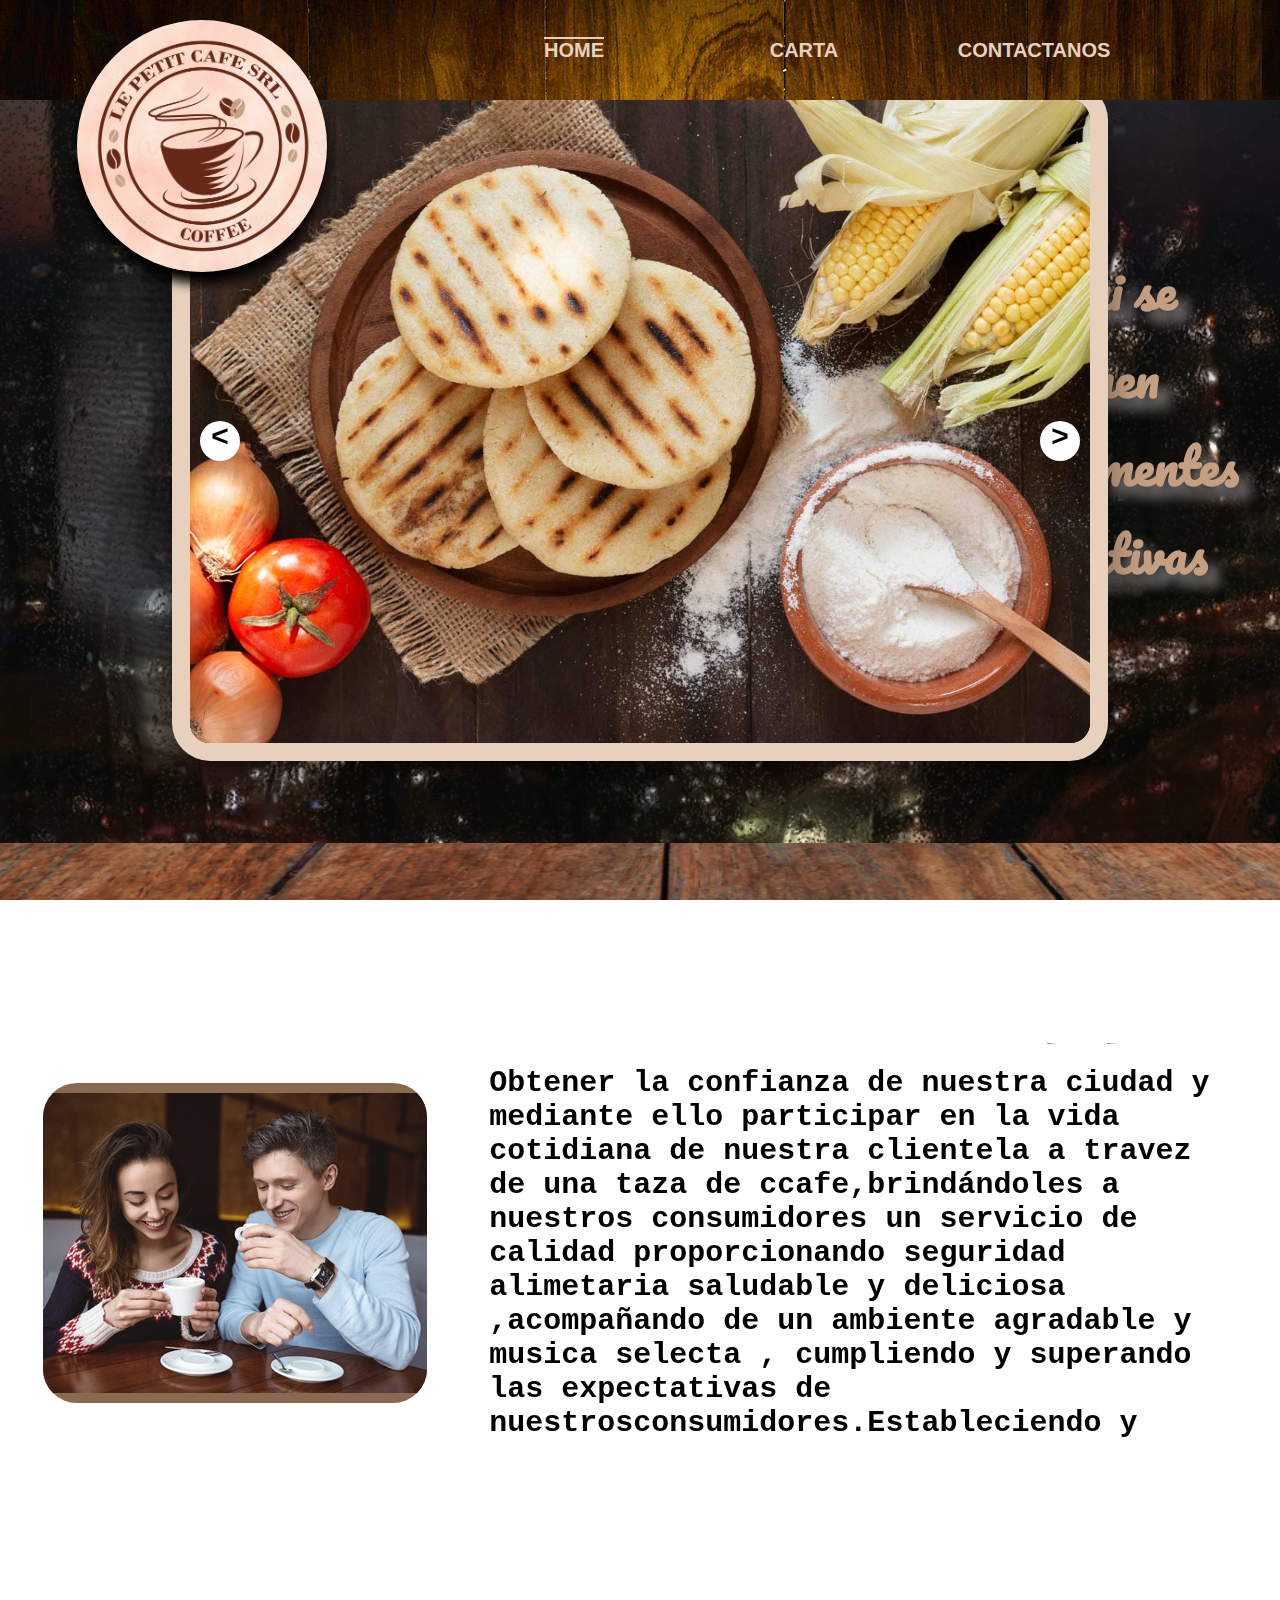
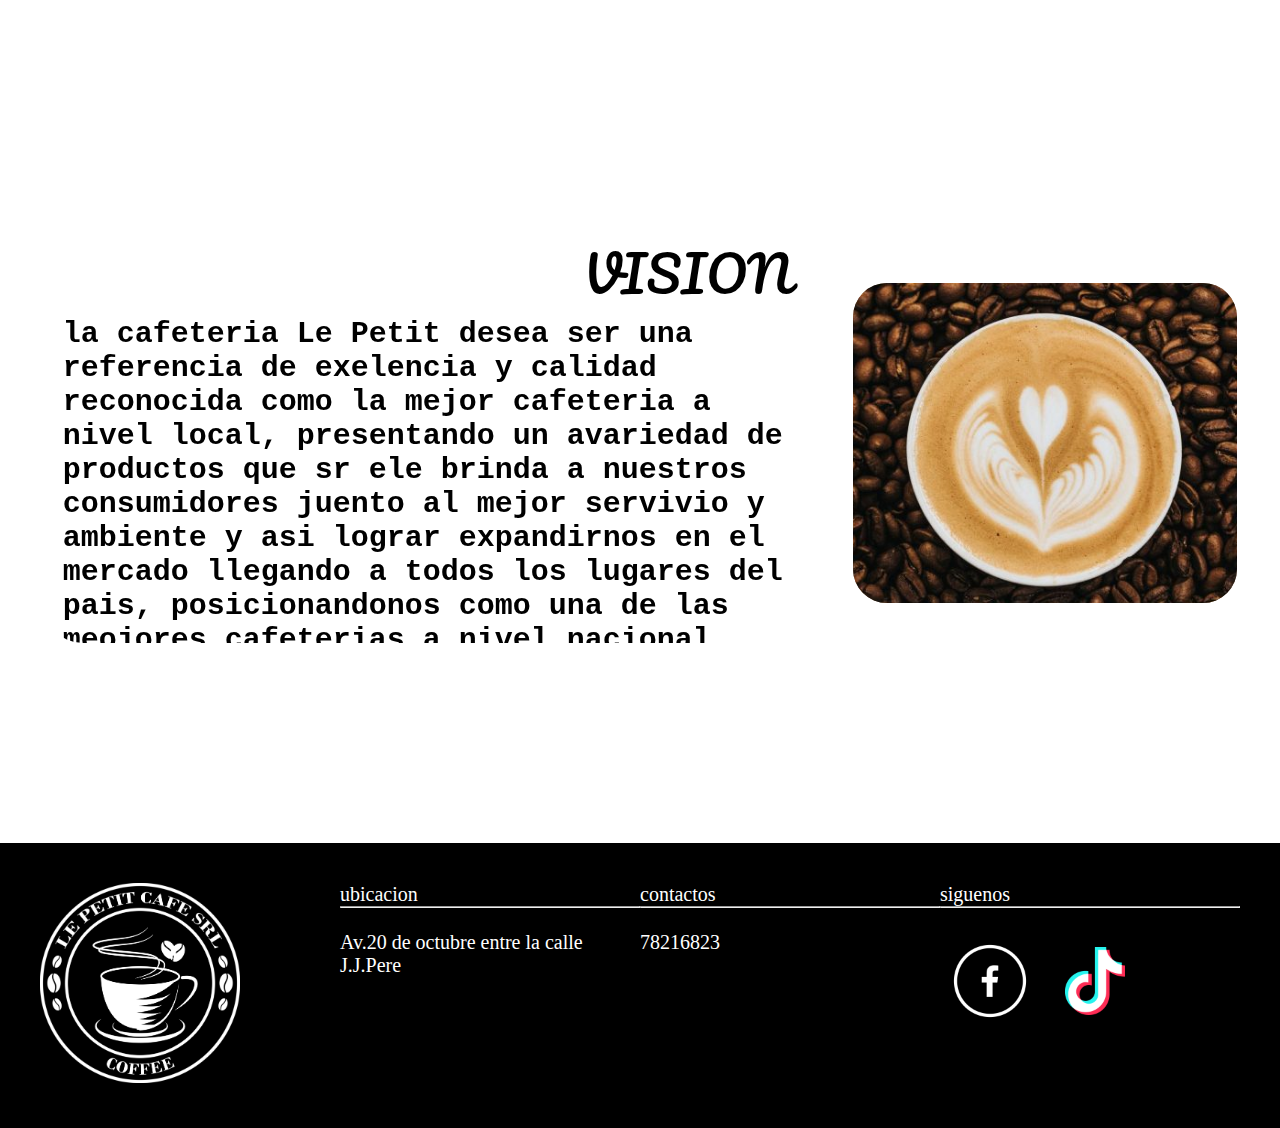
<file: index.html>
<!DOCTYPE html>
<html lang="en">
<head>
    <meta charset="UTF-8">
    <meta name="viewport" content="width=device-width, initial-scale=1.0">
    <meta name="theme-color" content="#672917">
    <link rel="stylesheet" href="css/style.css">
    <link rel="icon" href="img/logo_positivo.png">
    <link rel="preconnect" href="https://fonts.googleapis.com">
    <link rel="preconnect" href="https://fonts.gstatic.com" crossorigin>
    <link href="https://fonts.googleapis.com/css2?family=Pacifico&display=swap" rel="stylesheet">
    <title>Le Petit Cafe </title>
</head>
<body oncopy = 'return false' oncut = 'return false'>
    <video src="mp4/Ciudad de noche lluviosa ventana.mp4" autoplay="true" loop="true" muted poster="img/prev_logo.jpg"></video>
    <div class="content">
        <header class="header">
            <picture class="img">
                <img src="img/FOND_LOG.png" alt="" width="250" class="logo">
            </picture>
            <nav class="opcion">
                <ul class="list">
                    <li class="op"><a class="home">HOME</a></li>
                    <li class="op"><a href="carta.html">CARTA</a></li>
                    <li class="op"><a href="contactos.html">CONTACTANOS</a></li>
                </ul>

            </nav>
        </header>
    </div>
    <section class="ofertas">
        <h2 class="text"> Aqui se reunen <p>las mentes creativas</p></h2>
        <div class="content-slider">
            <div class="slider" id="slider">
                <div class="slider__section">
                    <img src="img/slider1.jpg" alt="" class="slider__img">
                </div>
                <div class="slider__section">
                    <img src="img/slider2.jpg" alt="" class="slider__img">
                </div>
                <div class="slider__section">
                    <img src="img/slider3.jpg" alt="" class="slider__img">
                </div>
                <div class="slider__section">
                    <img src="img/slider4.jpg" alt="" class="slider__img">
                </div>
            </div>
            <div class="slider__btn slider__btn--right" id="btn-right">&#62</div>
            <div class="slider__btn slider__btn--left" id="btn-left">&#60</div>
        </div>
    </section>
    <section class="info">
        <article>
            <div class="comentario">
                <img src="img/foto2.jpg" alt="" class="fot" width="600">
            </div>
            <div class="comentario1">
                <p class="title">MISION</p>
                <h3>Obtener la confianza de nuestra ciudad y mediante ello participar en la vida cotidiana de nuestra clientela a travez de una taza de ccafe,brindándoles a nuestros consumidores un servicio de calidad proporcionando seguridad alimetaria saludable y deliciosa ,acompañando de un ambiente agradable y musica selecta , cumpliendo y superando las expectativas de nuestrosconsumidores.Estableciendo y manteniendo el mas alto estandar de calidad y etica de todo lo que hacemos</h3>

            </div>
        </article>
        <article>
            <div class="comentario1">
                <p class="title">VISION</p>
                <h3>la cafeteria Le Petit desea ser una referencia de exelencia y calidad reconocida como la mejor cafeteria a nivel local, presentando un avariedad de productos que sr ele brinda a nuestros consumidores juento al mejor servivio y ambiente y asi lograr expandirnos en el mercado llegando a todos los lugares del pais, posicionandonos como una de las meojores cafeterias a nivel nacional  </h3>

            </div>
            <div class="comentario">
                <img src="img/foto1.jpg" alt="" class="fot" width="600">
            </div>
        </article>
    </section>
    <footer>
        <div class="photo">
            <img src="img/logo_positivo.png" alt="" width="200">
        </div>
        <div class=" direction">
            <p>ubicacion</p>
            <hr>
            <br>
            <a href="https://l.facebook.com/l.php?u=https%3A%2F%2Fmaps.app.goo.gl%2F7WJK6FGEHn15bhf4A%3Ffbclid%3DIwAR0xtG90xSp2Zn2gcn_1EQb0xv_TbQKFTRCZNNU8LZm44YOhRPimF_BlNvo&h=AT0jUJXe46nZo2YF7VANpm33nHlVTiv_nvi5bg9KcKbMh4a8cCGkZ9hPWcAQqewQ0i8FRLEnnTrOueVzyGHOhKFlRc3vy9lH0Zrzb6lclwVRghRN2J4U2HFyovQuUwVSsPMZOA">Av.20 de octubre entre la calle J.J.Pere</a>
        </div>
        <div class="contactos">
            <p>contactos</p>
            <hr>
            <br>
            <p>78216823</p>
        </div>

        <div class="social">
            <p>siguenos</p>
            <hr>
            <br>
            <img src="img/facebook.png" alt="" width="100">
            <img src="img/tiktok.png" alt="" width="100">
        </div>
    </footer>
    <script src="js/slider.js"></script>


    
</body>
</html>
</file>
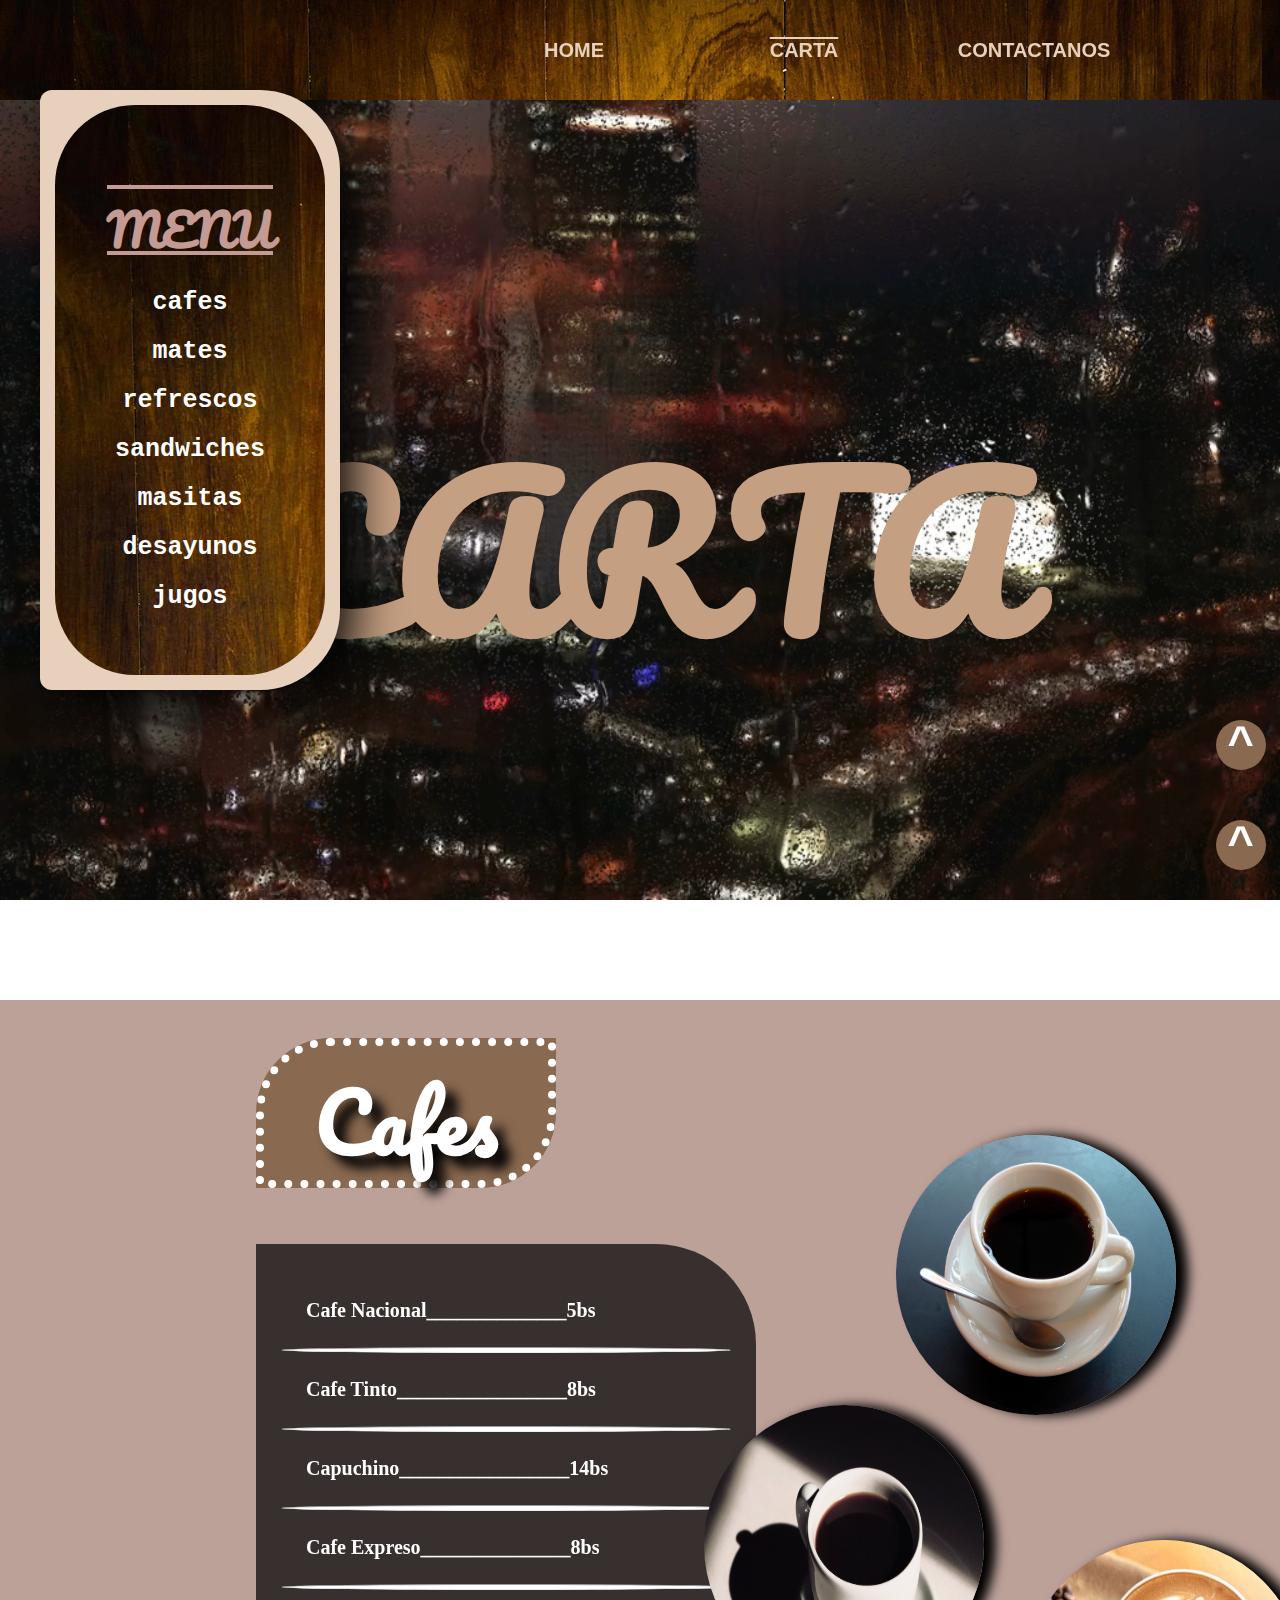
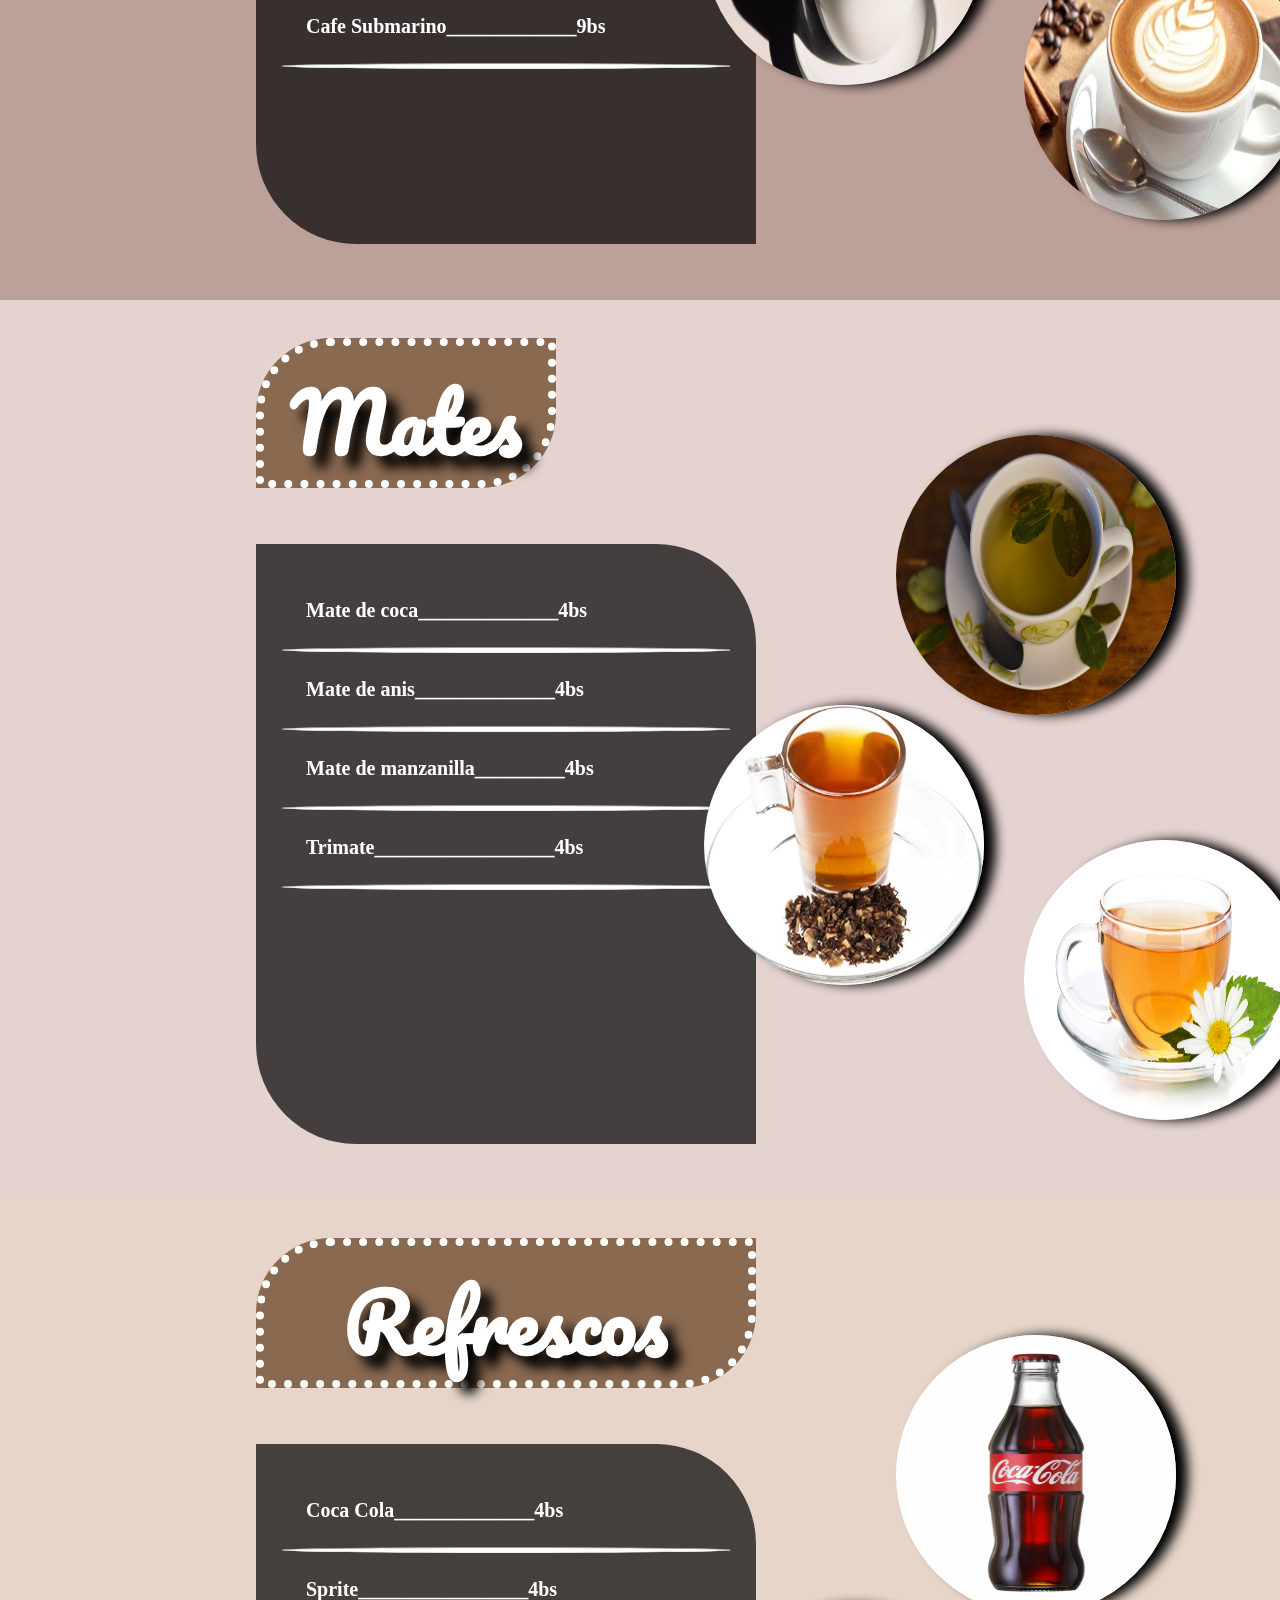
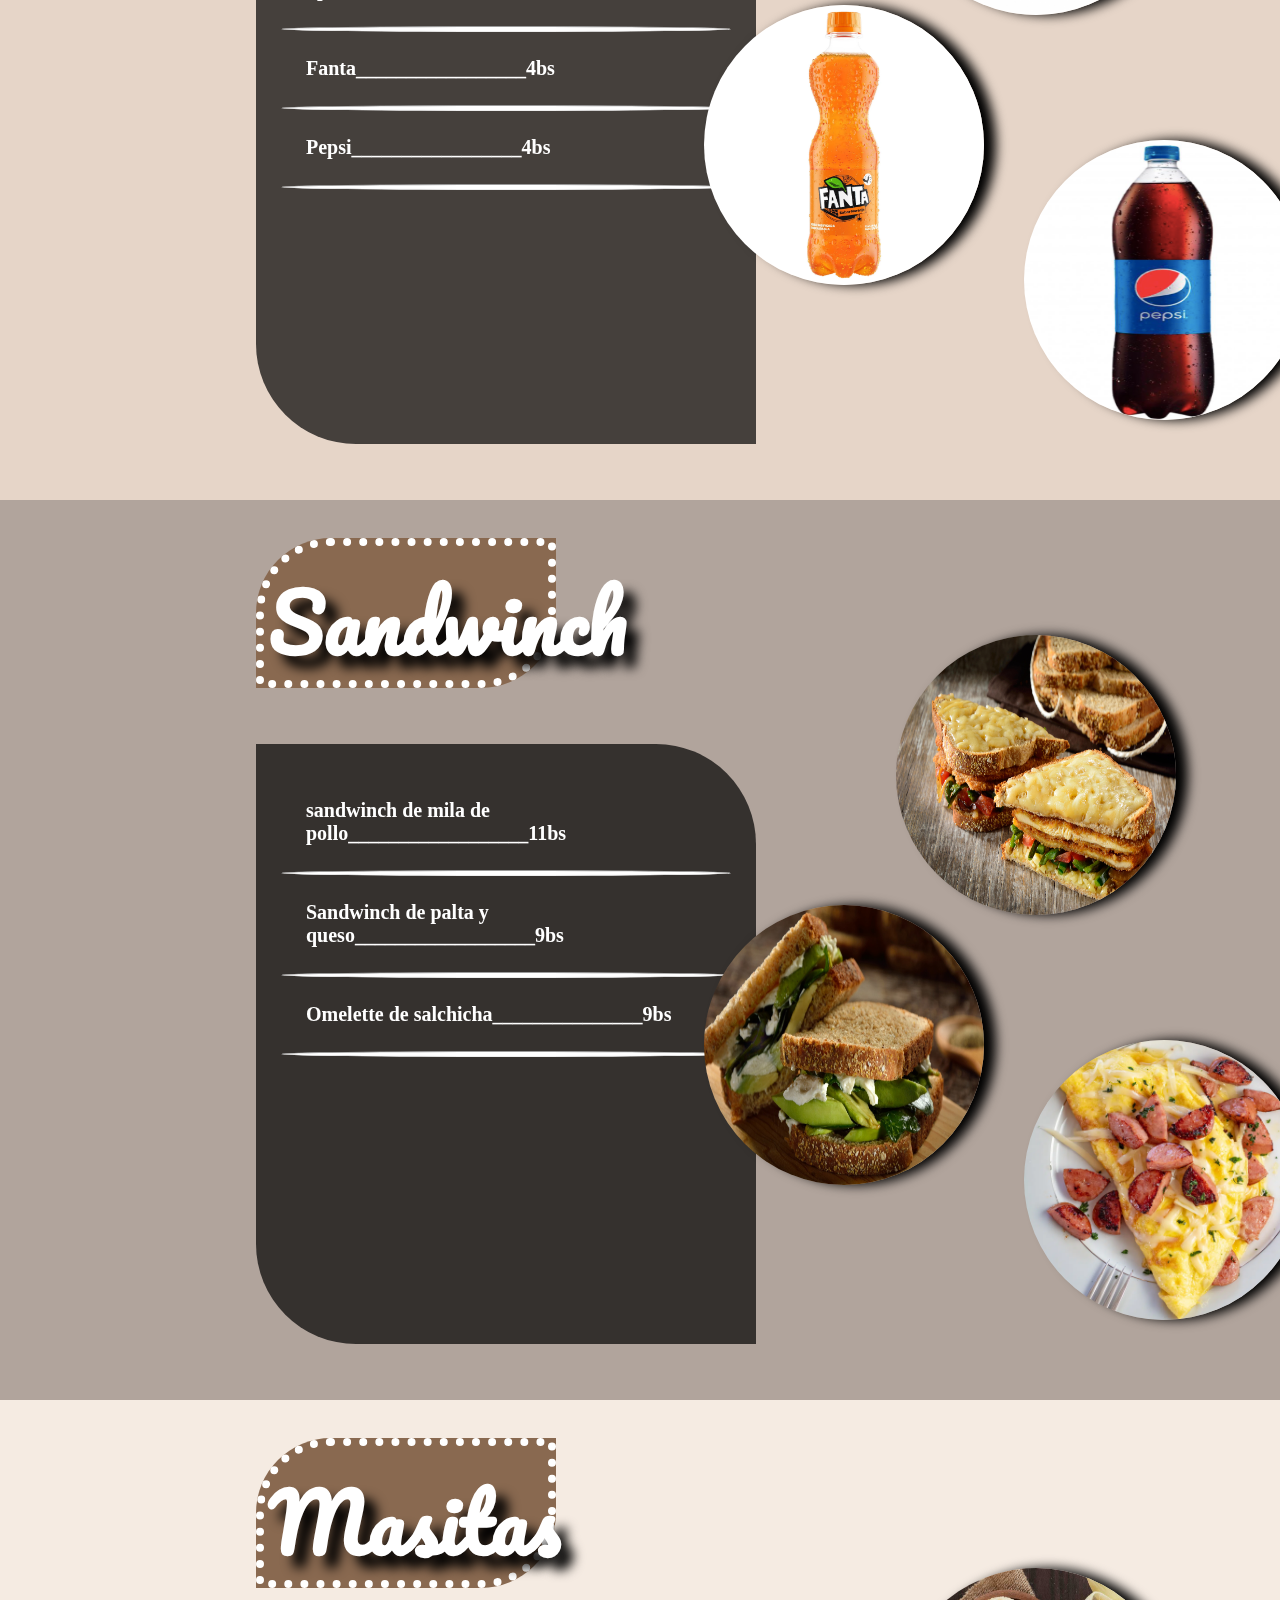
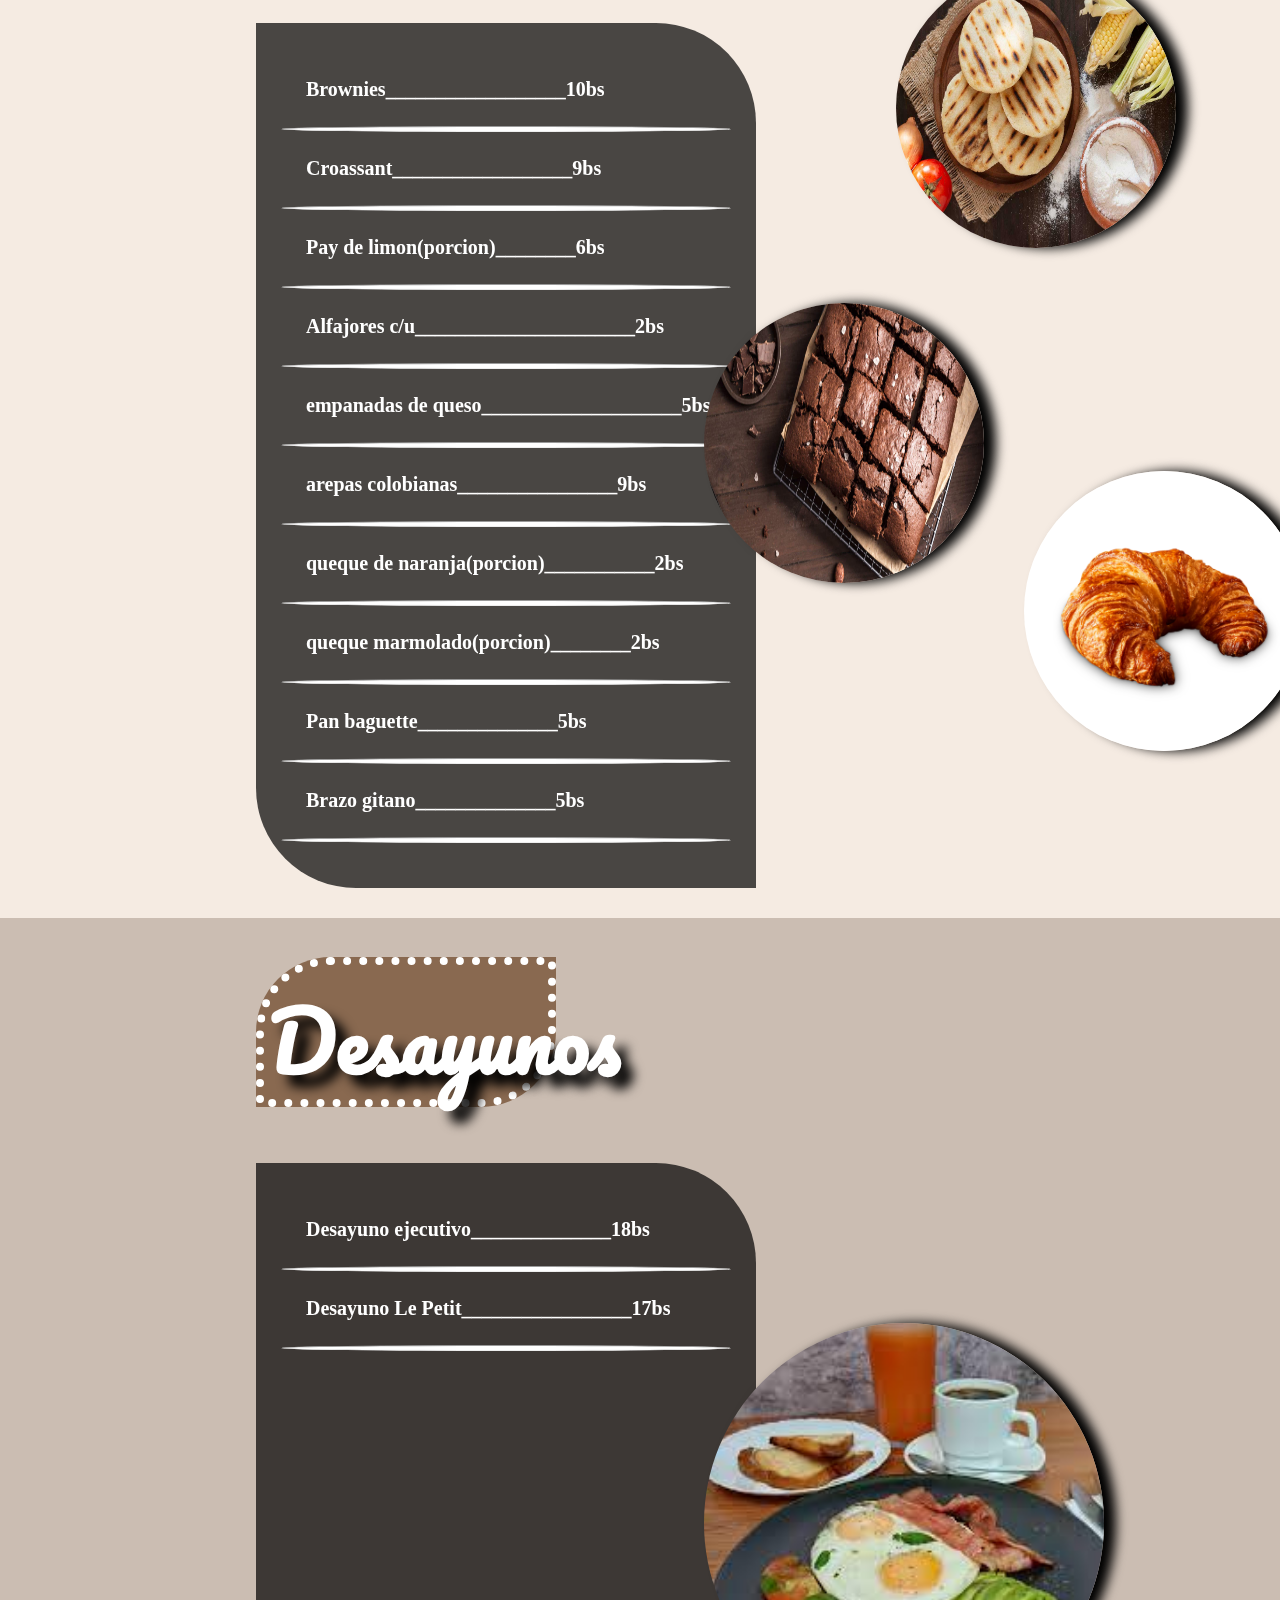
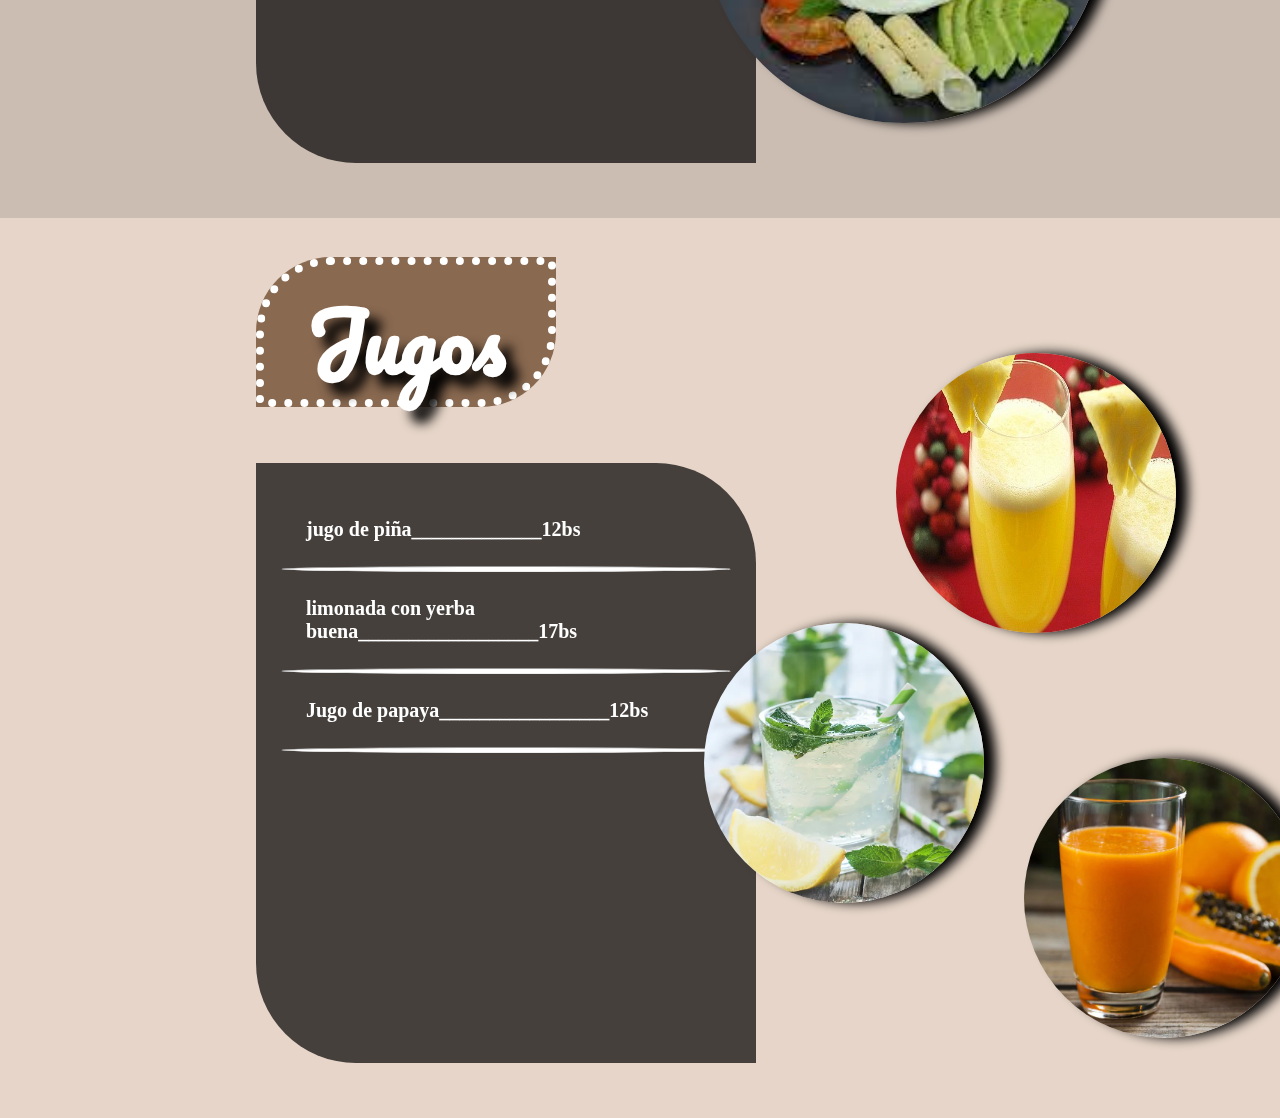
<file: carta.html>
<!DOCTYPE html>
<html lang="en">
<head>
    <meta charset="UTF-8">
    <meta name="viewport" content="width=device-width, initial-scale=1.0">
    <title>Le Petit Cafe</title>
    <link rel="icon" href="img/logo_positivo.png">
    <link rel="stylesheet" href="css/carta.css">
    <link rel="preconnect" href="https://fonts.googleapis.com">
    <link rel="preconnect" href="https://fonts.gstatic.com" crossorigin>
    <link href="https://fonts.googleapis.com/css2?family=Pacifico&display=swap" rel="stylesheet">
    <link rel="stylesheet" href="https://use.fontawesome.com/releases/v5.12.1/css/all.css" crossorigin="anonymous">
</head>
<body oncopy = 'return false' oncut = 'return false'>
    <video src="mp4/Ciudad de noche lluviosa ventana.mp4" autoplay="true" loop="true" muted poster="img/prev_logo.jpg"></video>
    <div class="content">
        <header class="header" id="index">
            <picture class="img">
                <!--<img src="img/FOND_LOG.png" alt="" width="250" class="logo">-->
            </picture>
            <nav class="opcion">
                <ul class="list">
                    <li class="op"><a href="index.html" >HOME</a></li>
                    <li class="op"><a class="home">CARTA</a></li>
                    <li class="op"><a href ="contactos.html" >CONTACTANOS</a></li>
                </ul>

            </nav>
        </header>
    </div>
    <div class="container">
        <menu class="nav" >
            <ol id="menu">   
                <li><h2>MENU</h2></li>
                <li class="menu"><a href="#menu_1">cafes</a></li>
                <li class="menu"><a href="#menu_2">mates</a></li>
                <li class="menu"><a href="#menu_3">refrescos</a></li>
                <li class="menu"><a href="#menu_4">sandwiches</a></li>
                <li class="menu"><a href="#menu_5">masitas</a></li>
                <li class="menu"><a href="#menu_6">desayunos</a></li>
                <li class="menu"><a href="#menu_7">jugos</a></li>
            </ol>
        </menu>
        <div class="nav" id="nav">
            <button id="boost"><h2> ^ </h2></button>
        </div>
        <div class="nav1" id="nav1">
            <button id="boost"><h2> ^ </h2></button>
        </div>
        <div class="present">
            <section class="content_1" id="mein">
                <h1>CARTA</h1>
            </section>
            <section class="content_2" id="menu_1">
                <h2 class="name">Cafes</h2>
                <div class="refrencias">
                    <ol class="ref_cafe">
                        <li>Cafe Nacional______________5bs</li>
                        <hr>
                        <li>Cafe Tinto_________________8bs</li>
                        <hr>
                        <li>Capuchino_________________14bs</li>
                        <hr>
                        <li>Cafe Expreso_______________8bs</li>
                        <hr>
                        <li>Cafe Submarino_____________9bs</li>
                        <hr>
                    </ol>
                </div>
                <img src="img/ref1.jpeg" alt="" width="100" class="refi1">
                <img src="img/ref2.png" alt="" width="100" class="refi2">
                <img src="img/ref3.jpg" alt="" width="100" class="refi3">
            </section>
            <section class="content_3" id="menu_2">
                <h2 class="name">Mates</h2>
                <div class="refrencias">
                    <ol class="ref_cafe">
                        <li>Mate de coca______________4bs</li>
                        <hr>
                        <li>Mate de anis______________4bs</li>
                        <hr>
                        <li>Mate de manzanilla_________4bs</li>
                        <hr>
                        <li>Trimate__________________4bs</li>
                        <hr>
                    </ol>
                </div>
                <img src="img/ref6.jpg" alt="" width="100" class="refi1">
                <img src="img/ref7.jpg" alt="" width="100" class="refi2">
                <img src="img/ref8.jpg" alt="" width="100" class="refi3">
            </section>
            <section class="content_4" id="menu_3">
                <h2 class="name" id="respon">Refrescos</h2>
                <div class="refrencias">
                    <ol class="ref_cafe">
                        <li>Coca Cola______________4bs</li>
                        <hr>
                        <li>Sprite_________________4bs</li>
                        <hr>
                        <li>Fanta_________________4bs</li>
                        <hr>
                        <li>Pepsi_________________4bs</li>
                        <hr>
                    </ol>
                </div>
                <img src="img/ref9.jpg" alt="" width="100" class="refi1">
                <img src="img/ref11.webp" alt="" width="100" class="refi2">
                <img src="img/ref12.png" alt="" width="100" class="refi3">
            </section>
            <section class="content_5" id="menu_4">
                <h2 class="name">Sandwinch</h2>
                <div class="refrencias">
                    <ol class="ref_cafe">
                        <li>sandwinch de mila de pollo__________________11bs</li>
                        <hr>
                        <li>Sandwinch de palta y queso__________________9bs</li>
                        <hr>
                        <li>Omelette de salchicha_______________9bs</li>
                        <hr>
                    </ol>
                </div>
                <img src="img/ref13.jpg" alt="" width="100" class="refi1">
                <img src="img/ref14.jpg" alt="" width="100" class="refi2">
                <img src="img/ref15.webp" alt="" width="100" class="refi3">
            </section>
            <section class="content_6" id="menu_5">
                <h2 class="name">Masitas</h2>
                <div class="refrencias" >
                    <ol class="ref_cafe" id="referi">
                        <li>Brownies__________________10bs</li>
                        <hr>
                        <li>Croassant__________________9bs</li>
                        <hr>
                        <li>Pay de limon(porcion)________6bs</li>
                        <hr>
                        <li>Alfajores c/u______________________2bs</li>
                        <hr>
                        <li>empanadas de queso____________________5bs</li>
                        <hr>
                        <li>arepas colobianas________________9bs</li>
                        <hr>
                        <li>queque de naranja(porcion)___________2bs</li>
                        <hr>
                        <li>queque marmolado(porcion)________2bs</li>
                        <hr>
                        <li>Pan baguette______________5bs</li>
                        <hr>
                        <li>Brazo gitano______________5bs</li>
                        <hr>
                    </ol>
                </div>
                <img src="img/slider1.jpg" alt="" width="100" class="refi1">
                <img src="img/slider3.jpg" alt="" width="100" class="refi2">
                <img src="img/ref16.png" alt="" width="100" class="refi3">
            </section>
            <section class="content_7" id="menu_6">
                <h2 class="name">Desayunos</h2>
                <div class="refrencias">
                    <ol class="ref_cafe">
                        <li>Desayuno ejecutivo______________18bs</li>
                        <hr>
                        <li>Desayuno Le Petit_________________17bs</li>
                        <hr>
                    </ol>
                </div>
                <!--<img src="img/ref6.jpg" alt="" width="100" class="refi1">-->
                <img src="img/ref17.jpeg" alt="" width="100" class="refi2" id="one">
                <!--<img src="img/ref8.jpg" alt="" width="100" class="refi3">-->
            </section>
            <section class="content_8" id="menu_7">
                <h2 class="name">Jugos</h2>
                <div class="refrencias">
                    <ol class="ref_cafe">
                        <li>jugo de piña_____________12bs</li>
                        <hr>
                        <li>limonada con yerba buena__________________17bs</li>
                        <hr>
                        <li>Jugo de papaya_________________12bs</li>
                        <hr>
                    </ol>
                </div>
                <img src="img/ref18.jpg" alt="" width="100" class="refi1">
                <img src="img/ref19.webp" alt="" width="100" class="refi2">
                <img src="img/ref20.webp" alt="" width="100" class="refi3">
            </section>
        </div>
    </div>
    <script src="js/scroll.js">
        
    </script>
    <script>
        document.getElementById('boost').addEventListener('click', function() {
            const header = document.getElementById('index');
            window.scrollTo({
                top: header.offsetTop,
                behavior: 'smooth'
            });
        });
    </script>
</body>
</html>
</file>
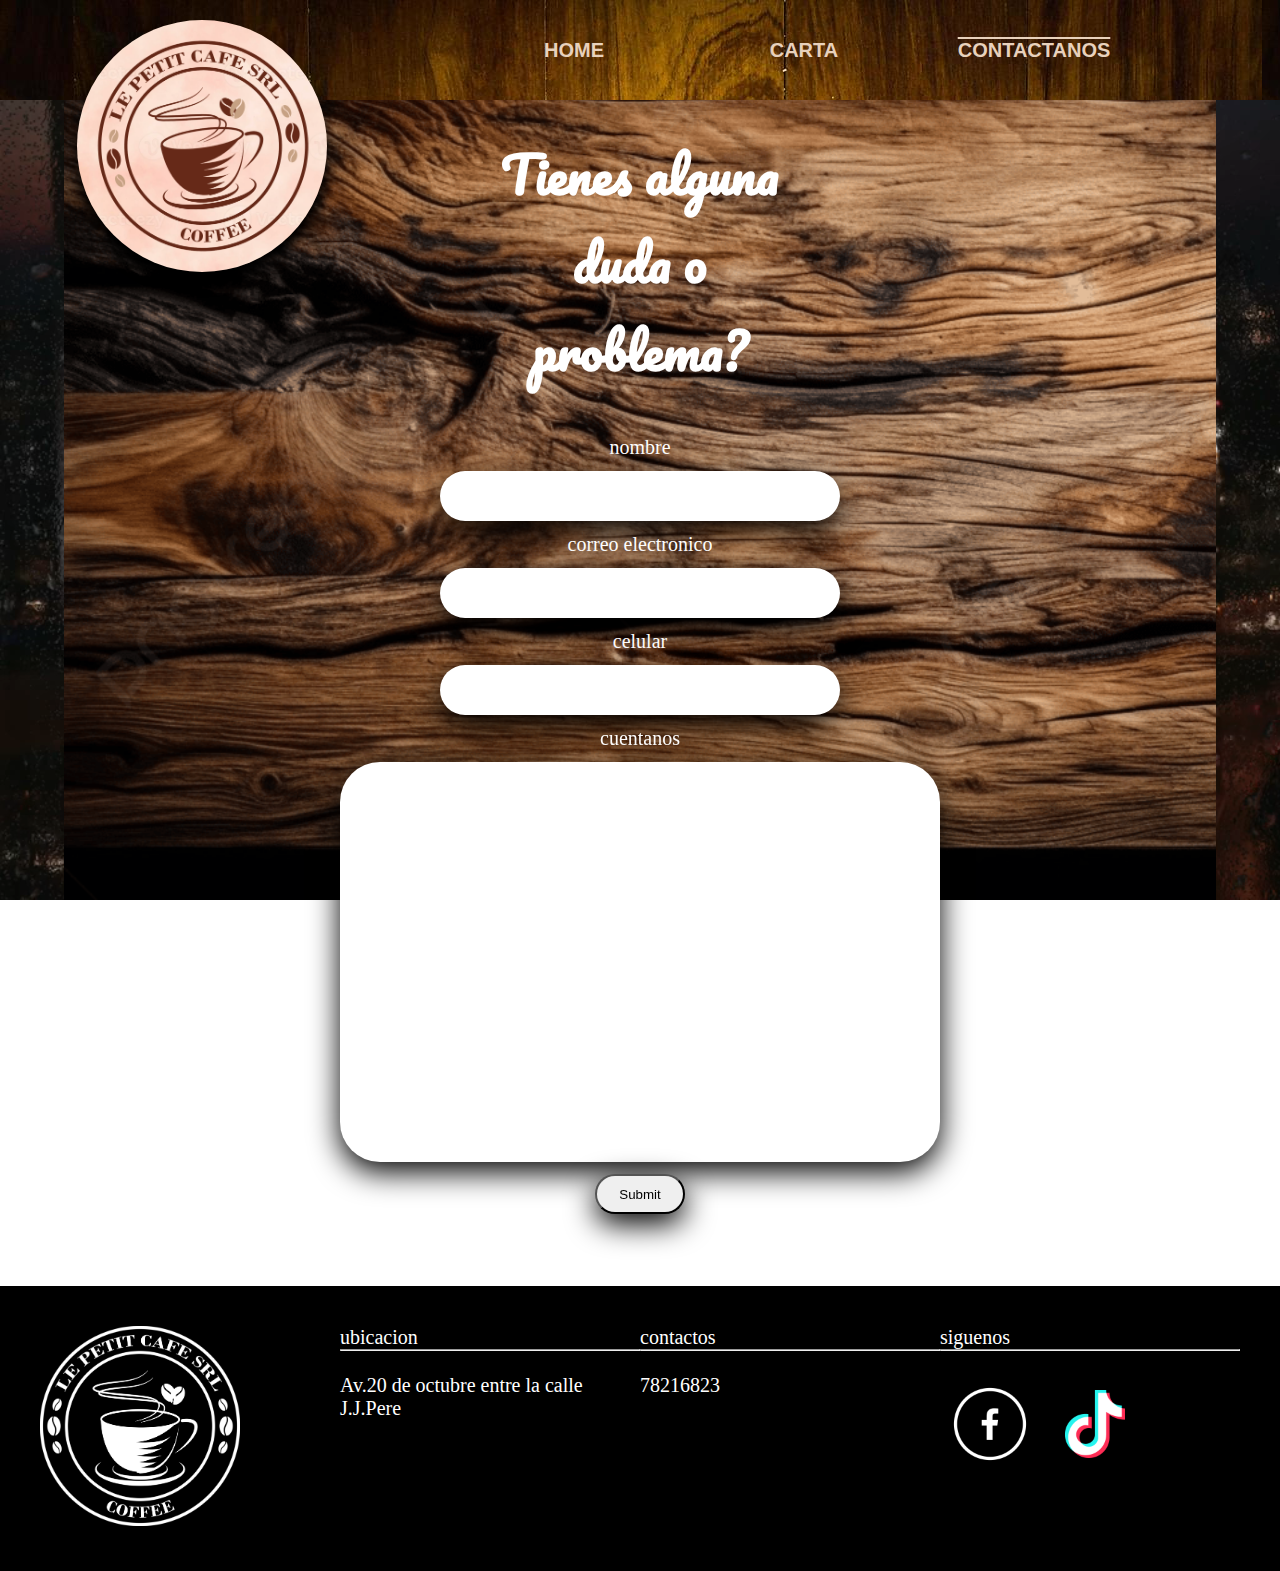
<file: contactos.html>
<!DOCTYPE html>
<html lang="en">
    <head>
        <title>Le Petit Cafe</title>
        <meta charset="UTF-8">
        <meta name="viewport" content="width=device-width, initial-scale=1">
        <link href="css/contactos.css" rel="stylesheet">
        <link rel="icon" href="img/logo_positivo.png">
        <link rel="preconnect" href="https://fonts.googleapis.com">
        <link rel="preconnect" href="https://fonts.gstatic.com" crossorigin>
        <link href="https://fonts.googleapis.com/css2?family=Pacifico&display=swap" rel="stylesheet">
    </head>
    <body oncopy = 'return false' oncut = 'return false'>
        <video src="mp4/Ciudad de noche lluviosa ventana.mp4" autoplay="true" loop="true" muted poster="img/prev_logo.jpg"></video>
        <div class="content">
            <header class="header">
                <picture class="img">
                    <img src="img/FOND_LOG.png" alt="" width="250" class="logo">
                </picture>
                <nav class="opcion">
                    <ul class="list">
                        <li class="op"><a href="index.html" >HOME</a></li>
                        <li class="op"><a href="carta.html">CARTA</a></li>
                        <li class="op"><a class="home">CONTACTANOS</a></li>
                    </ul>
    
                </nav>
            </header>
        </div>
        <div class="cotenedor">
            <section class="box">
                <h1>Tienes alguna <br>duda o <br>problema?</h1>
                <form action="">
                    <label for="name">nombre</label>
                    <input type="text" name="name" id="name" required>
                    <label for="correo">correo electronico</label>
                    <input type="email" name="correo" id="correo" required>
                    <label for="celular">celular</label>
                    <input type="text" name="celular" id="celular" required>
                    <label for="text">cuentanos</label>
                    <textarea name="text" id="text" cols="30" rows="10"></textarea>
                    <input type="submit" id="but">
                </form>
    
            </section>
    
            <section class="maps">
    
            </section>
        </body>
        <footer>
            <div class="photo">
                <img src="img/logo_positivo.png" alt="" width="200">
            </div>
            <div class=" direction">
                <p>ubicacion</p>
                <hr>
                <br>
                <a href="https://l.facebook.com/l.php?u=https%3A%2F%2Fmaps.app.goo.gl%2F7WJK6FGEHn15bhf4A%3Ffbclid%3DIwAR0xtG90xSp2Zn2gcn_1EQb0xv_TbQKFTRCZNNU8LZm44YOhRPimF_BlNvo&h=AT0jUJXe46nZo2YF7VANpm33nHlVTiv_nvi5bg9KcKbMh4a8cCGkZ9hPWcAQqewQ0i8FRLEnnTrOueVzyGHOhKFlRc3vy9lH0Zrzb6lclwVRghRN2J4U2HFyovQuUwVSsPMZOA">Av.20 de octubre entre la calle J.J.Pere</a>
            </div>
            <div class="contactos">
                <p>contactos</p>
                <hr>
                <br>
                <p>78216823</p>
            </div>
    
            <div class="social">
                <p>siguenos</p>
                <hr>
                <br>
                <img src="img/facebook.png" alt="" width="100">
                <img src="img/tiktok.png" alt="" width="100">
            </div>
        </footer>
        </div>
    <script src="js/slider.js"></script>
</html>
</file>
<file: css/style.css>
:root{
    --colores1:#c59f82;
    --colores2:#4d301d;
    --colores3:#896950;
    --colores4:#e8d1bc;
    --colores5:#c39a94;
    --colores6:#672917;
    --colores7:rgba(255, 255, 255, 0.2);

}

*{
    padding: 0;
    margin: 0;
    box-sizing: border-box;
}

html,
body{
    height: 100%;
}

body::-webkit-scrollbar{
    width: 10px;
    background-color: var(--colores1);
}

body::-webkit-scrollbar-thumb{
    border-radius: 20px;
    background-color: var(--colores6);
}

video{
    min-width: 100%;
    min-height: 100%;
    position: fixed;
    z-index: -2;
}
.header{
    width: 100%;
    height: 100px;
    background-image:url(../img/FONDO\ 3.jpeg);
    display: flex;
    position: fixed;
    z-index: 100;
}
.opcion{
    width: 70%;
    height: 100%;
    display: flex;
    justify-content: center;
    align-items: center;
}

.img{
    width: 30%;
    height: 100%;
    position: relative;
}

.logo{
    position: absolute;
    top:20%;
    left: 20%;
    border-radius: 50%;
    box-shadow:0px 12px 12px ;
}

.opcion ul {
    width: 100%;
    height: 100%;
    display:flex;
    align-items: center;
}

.opcion ul li{
    list-style: none;
    width: 80px;
    height: 40px;
    margin-left: 150px;
    display: flex;
    justify-content: center;
    align-items: center;
}



.opcion ul li a{
    text-decoration: none;
    font-family: Verdana, Geneva, Tahoma, sans-serif;
    font-size: 20px;
    font-weight: bold;
    color: var(--colores4);
    transition: 0.5s ;
}

.opcion ul li a:hover{
    text-decoration: underline double;
    text-shadow: 12px 12px 10px rgb(15, 15, 15);
    font-family: Verdana, Geneva, Tahoma, sans-serif;
    font-weight: bold;
    color: var(--colores4);
}

.opcion ul li .home{
    text-decoration: overline;
}

.ofertas{
    padding: 100px;
    width: 100%;
    height: auto;
    display: flex;
    justify-content: center;
    align-items: center;
    position: relative;
}

.text{
    color: var(--colores1);
    font-family: 'Pacifico' , cursive;
    position: absolute;
    left: 80%;
    font-size: 50px;
    text-shadow: 12px 12px 12px rgb(111, 108, 108);

}


.content-slider{
    position: relative;
    width: 100%;
    max-width: 900px;
    margin: auto;
    overflow: hidden;
    box-shadow:  0 0 0 18px var(--colores4),
    0 15px 50px;
    border-radius: 20px;

} 


.slider{
    display: flex;
    width: 400%;
    height: 100%  ;
    margin-left: -100%;
}
.slider__section{
    width: 100%;
} 

.slider__img{
     display: block;
     width: 100%;
     height: 100%;
     object-fit: cover;
}

.slider__btn{
    position: absolute;
    width: 40px;
    height: 40px;
    background-color: #fff;
    top: 50%;
    transform: rotateY(-505);
    font-size: 30px;
    font-weight: bold;
    font-family: monospace;
    text-align: center;
    border-radius: 50%;
    cursor: pointer;
}

.slider__btn--right{
    right: 10px;

}

.slider__btn--left{
     left: 10px;
}

.info{
    width: 100%;
    height: auto;
    background-image: url(../img/FONDO\ 1.jpg);
    background-size: cover;
    background-attachment: fixed;
    
}

article{
    width: 100%;
    height: 800px;
    display: flex;
    justify-content: space-evenly;
    align-items: center;
}


.comentario{
    width: 30%;
    height: 40%;
    background-color: #896950;
    overflow: hidden;
    display: flex;
    justify-content: center;
    align-items: center;
    border-radius: 34px;
}

.comentario1{
    width: 60%;
    height: 50% ;
    overflow: hidden;
    background-color: var(--colores7);
    backdrop-filter: blur(12px);
    display: flex;
    justify-content: center;
    align-items: flex-end;
    flex-direction: column;
    padding: 20px;
    border-radius:40px ;
}

.fot{
    transition: 1s;
    cursor: pointer;   
}

.comentario .fot:hover{
    scale:1.5;
}

.title{
    font-family: 'Pacifico' , cursive;
    font-size: 50px;
}

h3{
    font-size: 30px;
    font-family: monospace;

}
footer{
    background-color: black;
    width: 100%;
    height: auto;
    padding: 40px;
    display: grid;
    grid-template-columns: 25% 25% 25% 25%;
    color: white;
    font-size: 20px;
}


footer a{
    text-decoration: none;
    color: white;
}

footer .social img{
    cursor: pointer;
    
}

footer .social img:hover{
    filter: drop-shadow(8px 8px 5px white); 
}
</file>
<file: css/carta.css>
:root{
    --colores1:#c59f82;
    --colores2:#4d301d;
    --colores3:#896950;
    --colores4:#e8d1bc;
    --colores5:#c39a94;
    --colores6:#672917;
    --colores7:rgba(255, 255, 255, 0.2);
    --colores_degradado1:rgba(0, 0, 0, 0.7);    
    --colores_degradado:rgba(255, 255, 255, 0.13);
    --colores6_degradado:rgba(103, 40, 23, 0.439);
    --colores5_degradado:rgba(195, 154, 148,0.439);
    --colores4_degradado:rgba(232, 209, 188, 0.439);
    --colores3_degradado:rgba(137, 105, 80, 0.439);
    --colores2_degradado:rgba(77, 48, 29, 0.439);
    --colores1_degrado:rgba(197, 159, 130, 0.439);
    

}

*{
    padding: 0;
    margin: 0;
    box-sizing: border-box;
}

html,
body{
    height: 100%;
    position: relative;
    -youbkit-touch-callout: none; 
    -youbkit-user-select: none;   
    -moz-user-select: none;
    -ms-user-select: none;
    user-select: none;
}

body::-webkit-scrollbar{
    width: 10px;
    background-color: var(--colores1);
}

body::-webkit-scrollbar-thumb{
    border-radius: 20px;
    background-image: url(../img/FONDO\ 1.jpg);
}

video{
    min-width: 100%;
    min-height: 100%;
    position: fixed;
    z-index: -2;
}

.header{
    width: 100%;
    height: 100px;
    background-image:url(../img/FONDO\ 3.jpeg);
    display: flex;
    z-index: 100;
}
.opcion{
    width: 70%;
    height: 100%;
    display: flex;
    justify-content: center;
    align-items: center;
}

.img{
    width: 30%;
    height: 100%;
    position: relative;
}

.logo{
    position: absolute;
    top:20%;
    left: 20%;
    border-radius: 50%;
    box-shadow:0px 12px 12px ;
}

.opcion ul {
    width: 100%;
    height: 100%;
    display:flex;
    align-items: center;
}

.opcion ul li{
    list-style: none;
    width: 80px;
    height: 40px;
    margin-left: 150px;
    display: flex;
    justify-content: center;
    align-items: center;
}



.opcion ul li a{
    text-decoration: none;
    font-family: Verdana, Geneva, Tahoma, sans-serif;
    font-size: 20px;
    font-weight: bold;
    color: var(--colores4);
    transition: 0.5s ;
}

.opcion ul li a:hover{
    text-decoration: underline double;
    text-shadow: 12px 12px 10px rgb(15, 15, 15);
    font-family: Verdana, Geneva, Tahoma, sans-serif;
    font-weight: bold;
    color: var(--colores4);
}

.opcion ul li .home{
    text-decoration: overline;
}
.container{
    width: 100%;
    height: 100%;
}

menu{
    width: 300px;
    height: 600px;
    position: absolute ,fixed;
    left: 40px;
    top: 10%;
    background-color: #e8d1bc;
    display: flex;
    justify-content: center;
    align-items: center;
    border-radius: 12px 80px 80px 12px;
    z-index: 100;
    box-shadow: 12px 12px 50px ;
    

}

.nav{
    position: fixed;
}

#nav{
    z-index: 90;
    width: 100%;
    height: 100%;
    position: relative,fixed;
}


#boost{
    width: 50px;
    height: 50px;
    position: absolute;
    top: 80%;
    left: 95%;
    border-radius: 50%;
    border: none;
    font-size: 30px;
    display: flex;
    justify-content: center;
    align-items: center;
    font-family:monospace;
    color: #fff;
    background-color:var(--colores3);
    transition: 0.7s;
}

#boost:hover{
    background-color: black;
    box-shadow: 0px 8px 12px white;
}

menu ol{
    width: 90%;
    height: 95%;
    border-radius: 80PX;
    background: url(../img/FONDO\ 3.jpeg);
    display: flex;
    align-items: center;
    justify-content: center;
    flex-direction: column;
}

menu ol li{
    list-style: none;
    margin-top: 20px;
    font-size: 25px;
    font-family: monospace;
}

menu ol li a{
    text-decoration: none;
    color: #fff;
    font-weight: bold;
    transition: 0.5s;
}

menu ol li a:hover{
    text-decoration: underline double;
    color: var(--colores5);
    font-weight: bold;
}

menu ol h2{

    font-size: 45px;
    font-family: 'Pacifico', cursive;
    color: var(--colores5);
    text-decoration: underline overline;
    cursor: pointer;
}

section{
    display: grid;
    grid-template-columns: 26.7%;
}

.present{
    width: 100%;
    height: 100%;
}

.content_1{
    height: 100%;
    width: 100%;
    display: flex;
    justify-content: center;
    align-items: center;
}

h1{ 
    font-family: 'Pacifico' , cursive;
    font-size: 200px;
    width: 409px;
    height: 400px;
    color: var(--colores1);
    display: flex;
    justify-content: center;
    align-items: center;
}

.name{
    font-family: "Pacifico" , cursive;
    font-size: 80px;
    color: white;
    text-shadow: 12px 12px 12px black;
    width: 300px;
    height: 150px;
    padding: 5px;
    border-radius: 75px 0px 75px 0px;
    background-color: var(--colores3);
    text-align: center;
    border: 8px dotted;
}

.ref_cafe{
    width: 500px;
    height: 600px;
    background-color: var(--colores_degradado1);
    padding-left:25px;
    padding-top: 30PX;
    border-radius: 0px 100px 0px 100px;
    color: white;
}

.ref_cafe li{
    list-style: none;
    font: bold 20px verdana ;
    margin: 25PX;
}

.ref_cafe hr{
    width: 450px;
    height: 6px;
    background-color: white;
    border-radius: 50%;
}

.refi1{
    width: 280px;
    height: 280px;
    background-attachment: fixed;
    background-size: cover;
    position: absolute;
    top: 15%;
    left: 70%;
    border-radius: 50%;
    box-shadow: 12px 0px 12px ;
}

.refi2{
    width: 280px;
    height: 280px;
    background-attachment: fixed;
    background-size: cover;
    position: absolute;
    top: 45%;
    left: 55%;
    border-radius: 50%;
    box-shadow: 12px 0px 12px ;
}

.refi3{
    width: 280px;
    height: 280px;
    background-attachment: fixed;
    background-size: cover;
    position: absolute;
    top: 60%;
    left: 80%;
    border-radius: 50%;
    box-shadow: 12px 0px 12px ;
}


.content_2{
    height: 100%;
    width: 100%;
    padding-left: 20%;
    background-color:var(--colores6_degradado);
    position: relative;
    padding-top:3%;
}

.content_3{
    height: 100%;
    width: 100%;
    padding-left: 20%;
    background-color:var(--colores5_degradado);
    position: relative;
    padding-top:3%;
}

.content_4{
    height: 100%;
    width: 100%;
    padding-left: 20%;
    background-color:var(--colores1_degrado);
    position: relative;
    padding-top:3%;
}

#respon{
    width: 500px;
}

.content_5{
    height: 100%;
    width: 100%;
    padding-left: 20%;
    background-color:var(--colores2_degradado);
    position: relative;
    padding-top:3%;
}

.content_6{
    height: auto;
    width: 100%;
    padding-left: 20%;
    background-color:var(--colores4_degradado);
    position: relative;
    padding-top:3%;
}


.content_7{
    height: 100%;
    width: 100%;
    padding-left: 20%;
    background-color:var(--colores3_degradado);
    position: relative;
    padding-top:3%;
}

#one{
    width: 400px;
    height: 400px;
}

.content_8{
    height: 100%;
    width: 100%;
    padding-left: 20%;
    background-color:var(--colores1_degrado);
    position: relative;
    padding-top:3%;
}

.content_9{
    height: 100%;
    width: 100%;
    background-color: var(--colores5);
}

#referi{
    margin-top: 35px;
    height: auto;
    padding-bottom: 45px;
    margin-bottom:30px ;
}
</file>
<file: css/contactos.css>
:root{
    --colores1:#c59f82;
    --colores2:#4d301d;
    --colores3:#896950;
    --colores4:#e8d1bc;
    --colores5:#c39a94;
    --colores6:#672917;

}

*{
    margin: 0;
    padding: 0;
    box-sizing: border-box;
}

html,
body{
    height: 100%;
    position: relative;
}

body::-webkit-scrollbar{
    width: 10px;
    background-color: var(--colores1);
}

body::-webkit-scrollbar-thumb{
    border-radius: 20px;
    background-color: var(--colores6);
}

video{
    min-width: 100%;
    min-height: 100%;
    position: fixed;
    z-index: -2;
}

.cotenedor{
    width: 100%;
    height: auto;
    display: flex;
    justify-content: center;
    align-items: center;
    flex-direction: column;
}
.header{
    width: 100%;
    height: 100px;
    background-image:url(../img/FONDO\ 3.jpeg);
    display: flex;
    position: fixed;
    z-index: 100;
}
.opcion{
    width: 70%;
    height: 100%;
    display: flex;
    justify-content: center;
    align-items: center;
}

.img{
    width: 30%;
    height: 100%;
    position: relative;
}

.logo{
    position: absolute;
    top:20%;
    left: 20%;
    border-radius: 50%;
    box-shadow:0px 12px 12px ;
}

.opcion ul {
    width: 100%;
    height: 100%;
    display:flex;
    align-items: center;
}

.opcion ul li{
    list-style: none;
    width: 80px;
    height: 40px;
    margin-left: 150px;
    display: flex;
    justify-content: center;
    align-items: center;
}



.opcion ul li a{
    text-decoration: none;
    font-family: Verdana, Geneva, Tahoma, sans-serif;
    font-size: 20px;
    font-weight: bold;
    color: var(--colores4);
    transition: 0.5s ;
}

.opcion ul li a:hover{
    text-decoration: underline double;
    text-shadow: 12px 12px 10px rgb(15, 15, 15);
    font-family: Verdana, Geneva, Tahoma, sans-serif;
    font-weight: bold;
    color: var(--colores4);
}

.opcion ul li .home{
    text-decoration: overline;
}

.box{
    width: 90%;
    height: auto;
    padding: 30px;
    background-image:url(../img/FONDO\ 2.jpg);
    background-attachment: fixed;
    background-size: cover;
    margin-top: 100PX;
    display: flex;
    justify-content: center;
    align-items: center;
    flex-direction: column;
}

h1{
    text-align: center;
    font-size: 50px;
    font-family: 'Pacifico' , cursive;
    color: white;
}

form{
    width: 80%;
    height: auto;
    padding: 30px;
    display: flex;
    align-items: center;
    flex-direction: column;
}
form #name{
    width: 400px;
    height: 50px;
    outline: none;
    padding-left: 20px;
    border-radius: 40px;
    border: none;
}

form #correo{
    width: 400px;
    height: 50px;
    outline: none;
    padding-left: 20px;
    border-radius: 40px;
    border: none;
}

form #celular{
    width: 400px;
    height: 50px;
    outline: none;
    padding-left: 20px;
    border-radius: 40px;
    border: none;
}

form #text{
    width: 600px;
    height:400px;
    outline: none;
    padding: 20px;
    border-radius: 40px;
    border: none;
    resize: none;
}

#but{
    margin: 12px;
    width: 90px;
    height: 40px;
    border-radius: 40px;
}


label{
    color: white;
    font-size: 20px;
    font-family: Verdana, Geneva, Tahoma, sans-serifs;
    margin: 12px;
}

form textarea,
form input{
    box-shadow: 0px 10px 30px ;
}



footer{
    background-color: black;
    width: 100%;
    height: auto;
    padding: 40px;
    display: grid;
    grid-template-columns: 25% 25% 25% 25%;
    color: white;
    font-size: 20px;
}


footer a{
    text-decoration: none;
    color: white;
}
</file>
